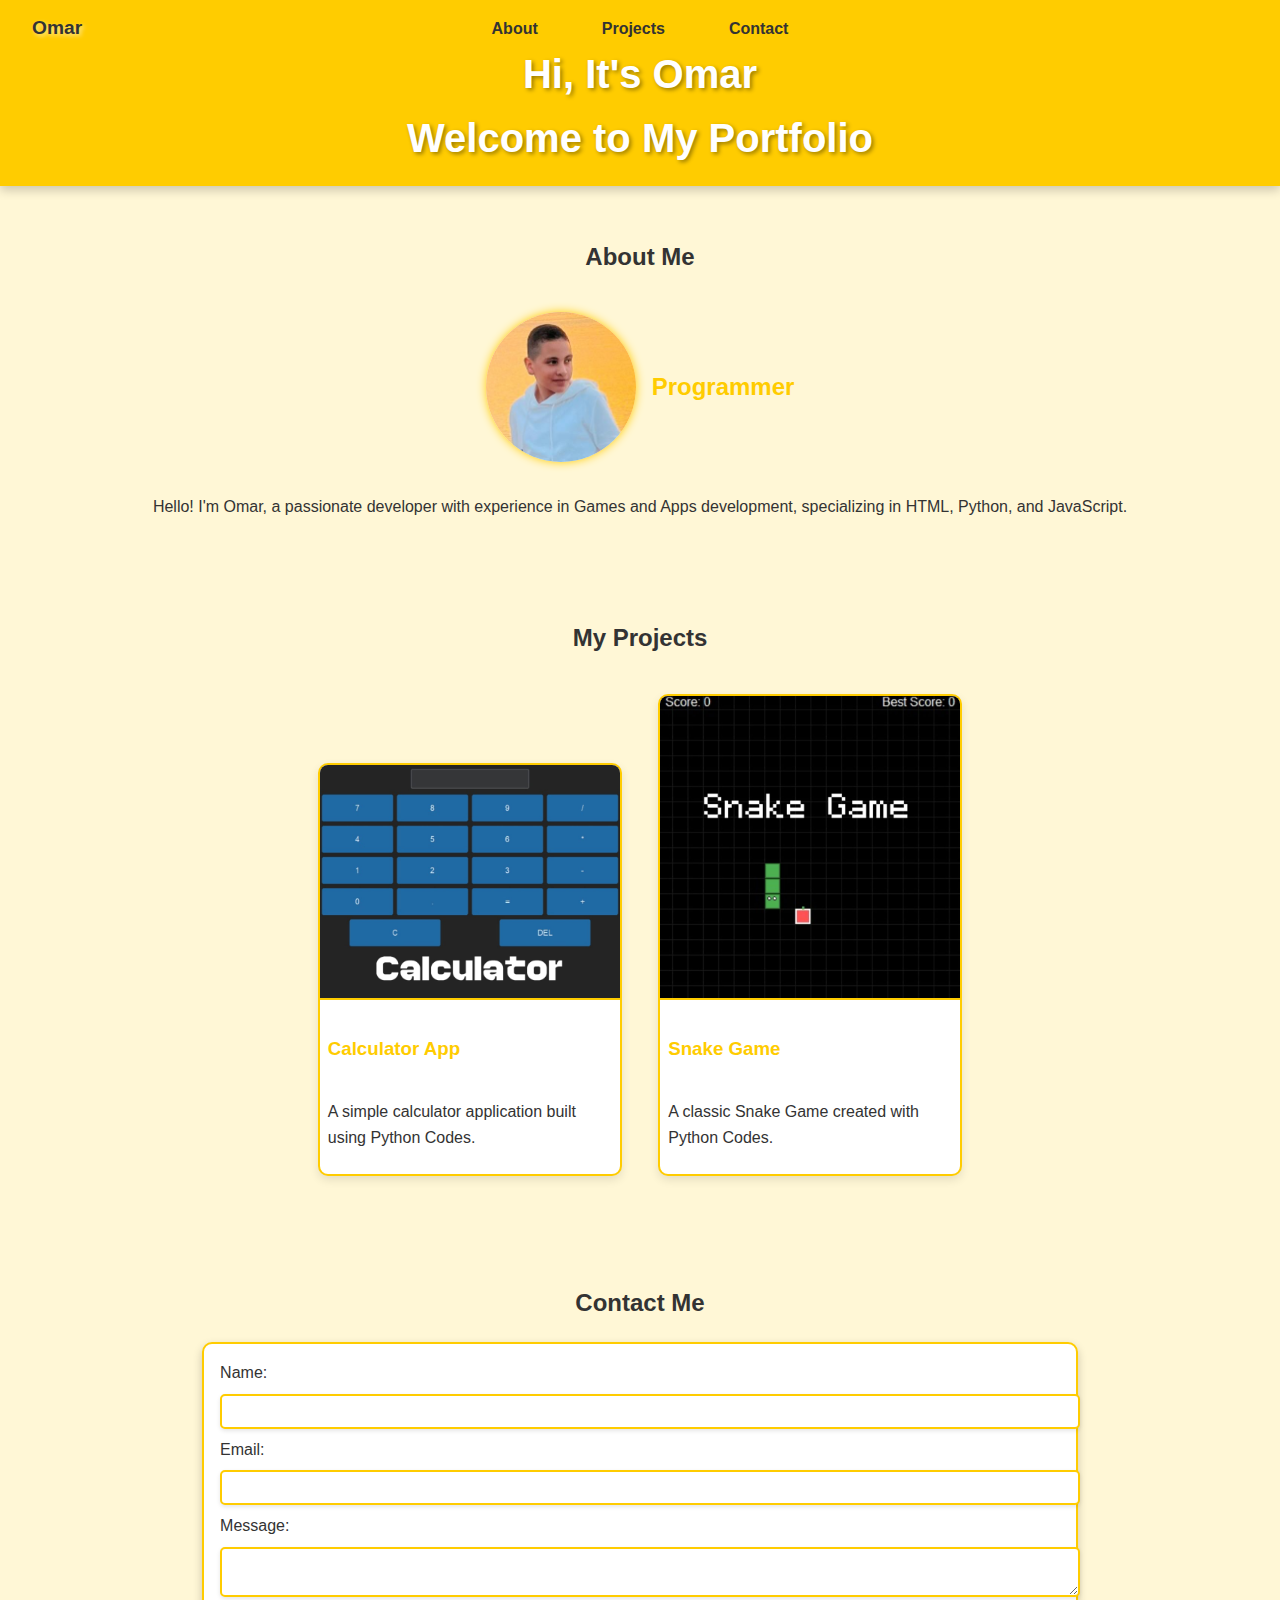
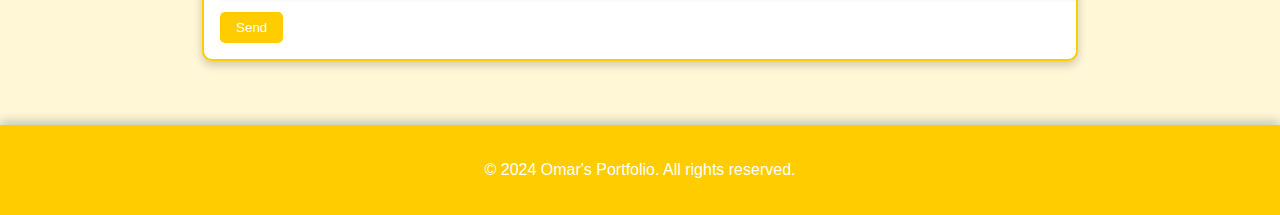
<file: index.html>
<!DOCTYPE html>
<html lang="en">
<head>
    <meta charset="UTF-8">
    <meta name="viewport" content="width=device-width, initial-scale=1.0">
    <title>Omar's Portfolio</title>
    <link rel="stylesheet" href="style.css">
</head>
<body>
    <header>
        <nav>
            <ul>
                <li class="name">Omar</li>
                <li><a href="#about">About</a></li>
                <li><a href="#projects">Projects</a></li>
                <li><a href="#contact">Contact</a></li>
            </ul>
        </nav>
        <h1>Hi, It's Omar<br>Welcome to My Portfolio</h1>
    </header>

    <section id="about">
        <h2>About Me</h2>
        <div class="profile-container">
            <img src="images/Omar.jpg" alt="Profile Picture">
            <span class="rotating-text"></span> <!-- Rotating text -->
        </div>
        <p>Hello! I'm Omar, a passionate developer with experience in Games and Apps development, specializing in HTML, Python, and JavaScript.</p>
    </section>

    <section id="projects">
        <h2>My Projects</h2>
        <div class="project">
            <img src="images/CalCulator0.2.jpg" alt="Calculator Project">
            <h3>Calculator App</h3>
            <p>A simple calculator application built using Python Codes.</p>
        </div>
        <div class="project">
            <img src="images/Snaake.jpg" alt="Snake Game Project">
            <h3>Snake Game</h3>
            <p>A classic Snake Game created with Python Codes.</p>
        </div>
    </section>

    <section id="contact">
        <h2>Contact Me</h2>
        <form id="contact-form">
            <label for="name">Name:</label>
            <input type="text" id="name" name="name" required>
            
            <label for="email">Email:</label>
            <input type="email" id="email" name="email" required>
            
            <label for="message">Message:</label>
            <textarea id="message" name="message" required></textarea>
            
            <button type="submit">Send</button>
        </form>
    </section>

    <footer>
        <p>&copy; 2024 Omar's Portfolio. All rights reserved.</p>
    </footer>

    <script src="script.js"></script>
</body>
</html>
</file>
<file: style.css>
/* General Styles */
body {
    font-family: Arial, sans-serif;
    margin: 0;
    padding: 0;
    line-height: 1.6;
    background-color: #fff7d6; /* Light yellow background */
    color: #333;
}

/* Header Section */
header {
    background-color: #ffcc00; /* Bright yellow */
    color: #fff;
    padding: 1rem 0;
    text-align: center;
    position: relative;
    box-shadow: 0 4px 10px rgba(0, 0, 0, 0.2);
    animation: slideDown 1s ease-in-out;
}

header h1 {
    margin: 0;
    font-size: 2.5rem;
    text-shadow: 2px 2px 4px rgba(0, 0, 0, 0.4);
}

@keyframes slideDown {
    from {
        transform: translateY(-100%);
    }
    to {
        transform: translateY(0);
    }
}

/* Navigation Bar */
nav ul {
    display: flex;
    justify-content: center;
    align-items: center;
    list-style: none;
    padding: 0;
    margin: 0;
}

nav ul .name {
    position: absolute;
    left: 1rem;
    font-weight: bold;
    font-size: 1.2rem;
    color: #333;
    text-shadow: 2px 2px 4px rgba(255, 255, 255, 0.6);
}

nav ul li {
    margin: 0 1rem;
    transition: transform 0.3s ease-in-out;
}

nav ul li:hover {
    transform: scale(1.2);
}

nav ul li a {
    color: #333;
    text-decoration: none;
    font-weight: bold;
    padding: 0.5rem 1rem;
    border-radius: 5px;
    transition: all 0.3s ease;
}

nav ul li a:hover {
    background-color: #fff;
    color: #ffcc00;
    box-shadow: 0 0 8px 2px #ffcc00;
}

/* Section Styles */
section {
    padding: 2rem;
    text-align: center;
    animation: fadeIn 1s ease-in-out;
}

@keyframes fadeIn {
    from {
        opacity: 0;
    }
    to {
        opacity: 1;
    }
}

#about img {
    width: 150px;
    height: 150px;
    border-radius: 50%;
    margin: 1rem 0;
    box-shadow: 0 0 10px #ffcc00;
    transition: transform 0.5s;
}

#about img:hover {
    transform: scale(1.1);
    box-shadow: 0 0 20px 5px #ffcc00;
}

/* Project Section */
.project {
    display: inline-block;
    width: 300px;
    margin: 1rem;
    text-align: left;
    border: 2px solid #ffcc00;
    border-radius: 10px;
    background-color: #fff;
    box-shadow: 0 4px 10px rgba(0, 0, 0, 0.1);
    overflow: hidden;
    transition: transform 0.3s ease-in-out, box-shadow 0.3s ease-in-out;
}

.project:hover {
    transform: translateY(-10px);
    box-shadow: 0 8px 20px rgba(255, 204, 0, 0.5);
}

.project img {
    width: 100%;
    height: auto;
    border-bottom: 2px solid #ffcc00;
}

.project h3 {
    padding: 0.5rem;
    color: #ffcc00;
}

.project p {
    padding: 0.5rem;
}

/* Contact Section */
form {
    display: inline-block;
    text-align: left;
    background-color: #fff;
    padding: 1rem;
    border: 2px solid #ffcc00;
    border-radius: 10px;
    box-shadow: 0 4px 10px rgba(0, 0, 0, 0.2);
    animation: fadeIn 1s ease-in-out;
}

form input, form textarea {
    width: 100%;
    margin: 0.5rem 0;
    padding: 0.5rem;
    border: 2px solid #ffcc00;
    border-radius: 5px;
    box-shadow: 0 2px 4px rgba(0, 0, 0, 0.1);
    transition: box-shadow 0.3s ease, border-color 0.3s ease;
}

form input:focus, form textarea:focus {
    border-color: #ffcc00;
    box-shadow: 0 0 10px 2px #ffcc00;
}

form button {
    background-color: #ffcc00;
    color: #fff;
    border: none;
    padding: 0.5rem 1rem;
    border-radius: 5px;
    cursor: pointer;
    transition: background-color 0.3s ease, box-shadow 0.3s ease;
}

form button:hover {
    background-color: #fff;
    color: #ffcc00;
    box-shadow: 0 0 10px 2px #ffcc00;
}

/* Footer */
footer {
    background-color: #ffcc00;
    color: #fff;
    text-align: center;
    padding: 1rem 0;
    margin-top: 2rem;
    box-shadow: 0 -4px 10px rgba(0, 0, 0, 0.2);
}
/* Smooth Scroll Animation */
@keyframes smoothScroll {
    from {
        scroll-behavior: auto;
    }
    to {
        scroll-behavior: smooth;
    }
}
/* Profile Section Styling */
.profile-container {
    display: flex;
    align-items: center;
    justify-content: center;
    gap: 1rem;
    margin: 1rem 0;
}

.profile-container img {
    width: 150px;
    height: 150px;
    border-radius: 50%;
    box-shadow: 0 0 10px #ffcc00;
    transition: transform 0.5s;
}

.profile-container img:hover {
    transform: scale(1.1);
    box-shadow: 0 0 20px 5px #ffcc00;
}

/* Rotating Text Animation */
.rotating-text {
    font-size: 1.5rem;
    font-weight: bold;
    color: #ffcc00;
    animation: fade 2s ease infinite; /* Default fade animation */
}

/* Fade Animation */
@keyframes fade {
    0%, 20% {
        opacity: 0;
    }
    40%, 80% {
        opacity: 1;
    }
    100% {
        opacity: 0;
    }
}
</file>
